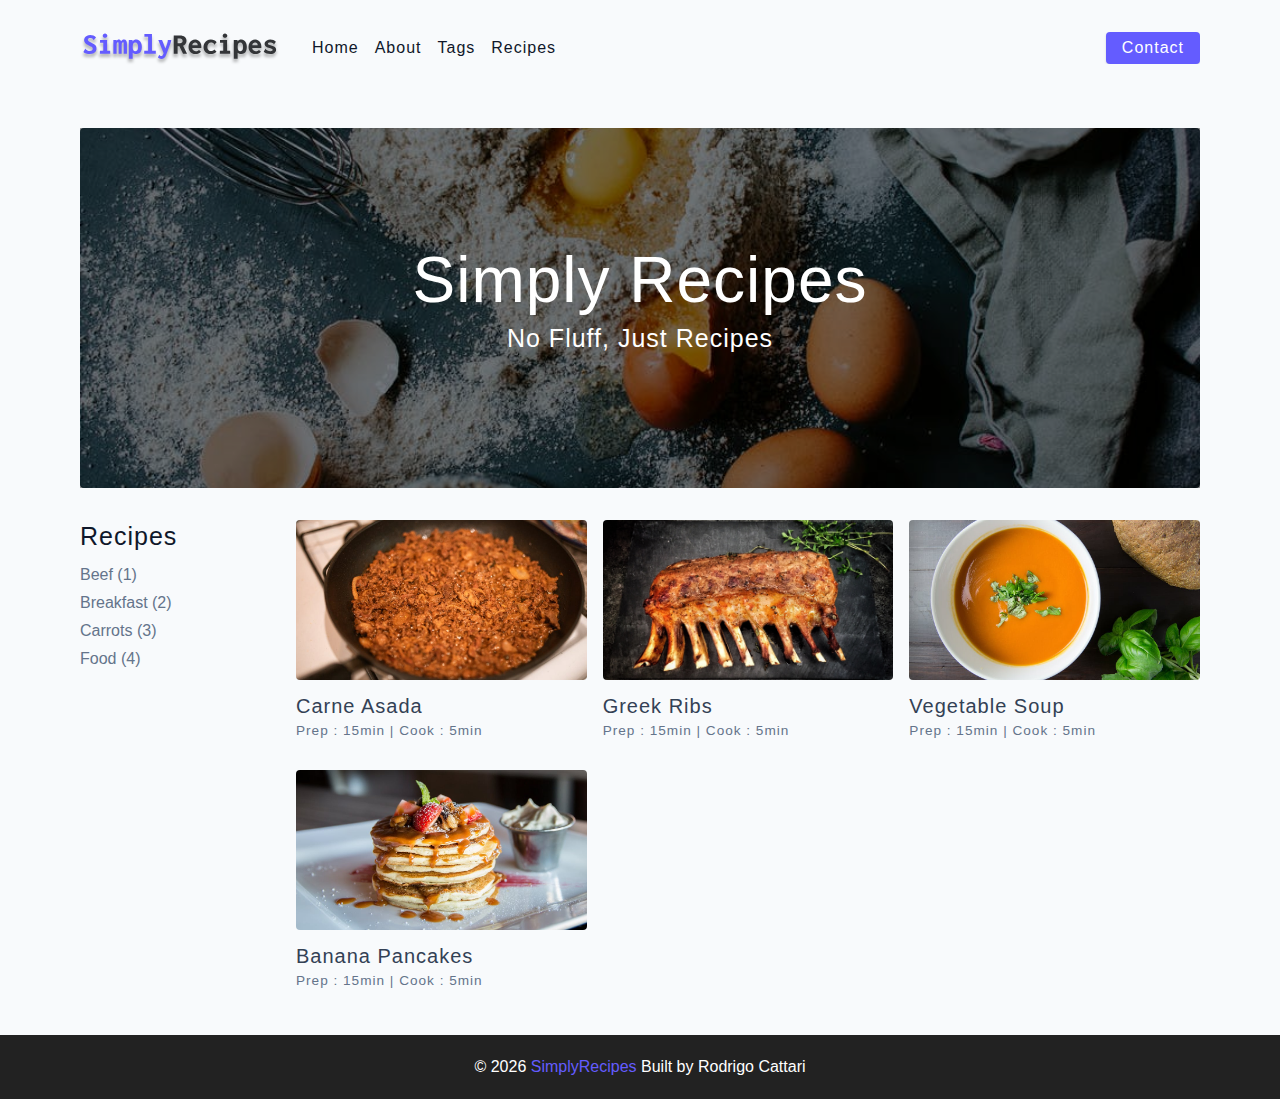
<file: index.html>
<!DOCTYPE html>
<html lang="en">
  <head>
    <meta charset="UTF-8" />
    <meta http-equiv="X-UA-Compatible" content="IE=edge" />
    <meta name="viewport" content="width=device-width, initial-scale=1.0" />
    <title>Simply Recipes || Starter</title>
    <!-- favicon -->
    <link rel="shortcut icon" href="./assets/favicon.ico" type="image/x-icon" />
    <!-- normalize -->
    <link rel="stylesheet" href="./css/normalize.css" />
    <!-- font-awesome -->
    <link
      rel="stylesheet"
      href="https://cdnjs.cloudflare.com/ajax/libs/font-awesome/5.14.0/css/all.min.css"
    />
    <!-- main css -->
    <link rel="stylesheet" href="./css/main.css" />
  </head>
  <body>
   <!-- nav -->
   <nav class="navbar">
    <div class="nav-center">
      <!-- header-->

      <div class="nav-header">
        <a href="index.html" class="nav-logo">
          <img src="./assets/logo.svg" alt="simply recipes">
        </a>
        <button type="button" class="btn nav-btn">
          <i class="fas fa-align-justify"></i> </button>
      </div>
      <!-- links -->
      <div class="nav-links">
        <a href="index.html" class="nav-link">Home</a>
        <a href="about.html" class="nav-link">About</a>
        <a href="tags.html" class="nav-link">Tags</a>
        <a href="recipes.html" class="nav-link">Recipes</a>
        <div class="nav-link contact-link">
          <a href="contact.html" class="btn">Contact</a>
        </div>
      </div>
    </div>
   </nav>
   <!-- end of nav -->
   <!-- main -->
    <main class="page">

      <!--header-->
      <header class="hero">
        <div class="hero-container">
          <div class="hero-text">
            <h1>Simply recipes</h1>
            <h4>no fluff, just recipes</h4>
          </div>
        </div>
      </header>
      <!-- end of header -->
      <!-- recipes container -->
      <section class="recipes-container">
        <!-- tags container -->
        <div class="tags-container">
          <h4>Recipes</h4>
          <div class="tags-list">
            <a href="tag-template.html"> Beef (1)</a>
            <a href="tag-template.html"> Breakfast (2)</a>
            <a href="tag-template.html"> Carrots (3)</a>
            <a href="tag-template.html"> Food (4)</a>
          </div>
        </div>
        <!-- end tags container -->

        <!-- recipes list -->
        <div class="recipes-list">
          <!-- single recipe -->
          <a href="single-recipe.html" class="recipe">
            <img src="./assets/recipes/recipe-1.jpeg" alt="food" class="img recipe-img">
            <h5>Carne asada</h5>
            <p>Prep : 15min | Cook : 5min</p>
          </a>
          <!-- end single recipe -->
        <!-- end recipes container -->

        <!-- single recipe -->
        <a href="single-recipe.html" class="recipe">
          <img src="./assets/recipes/recipe-2.jpeg" alt="food" class="img recipe-img">
          <h5>Greek Ribs</h5>
          <p>Prep : 15min | Cook : 5min</p>
        </a>
        <!-- end single recipe -->
      <!-- end recipes container -->

      <!-- single recipe -->
      <a href="single-recipe.html" class="recipe">
        <img src="./assets/recipes/recipe-3.jpeg" alt="food" class="img recipe-img">
        <h5>Vegetable Soup</h5>
        <p>Prep : 15min | Cook : 5min</p>
      </a>
      <!-- end single recipe -->
    <!-- end recipes container -->

    <!-- single recipe -->
    <a href="single-recipe.html" class="recipe">
      <img src="./assets/recipes/recipe-4.jpeg" alt="food" class="img recipe-img">
      <h5>Banana pancakes</h5>
      <p>Prep : 15min | Cook : 5min</p>
    </a>
    <!-- end single recipe -->
  </div>
  <!-- end recipes list -->
      </section>
      <!-- end recipes container -->
    </main>
   <!-- end of main -->
   <!-- footer -->
   <footer class="page-footer">
    <p>&copy; <span id="date"></span>
    <span class="footer-logo"> SimplyRecipes </span>
    Built by Rodrigo Cattari
  </p>
   </footer>
   <!-- end of footer -->
   <script src="./js/app.js"></script>
  </body>
</html>
</file>
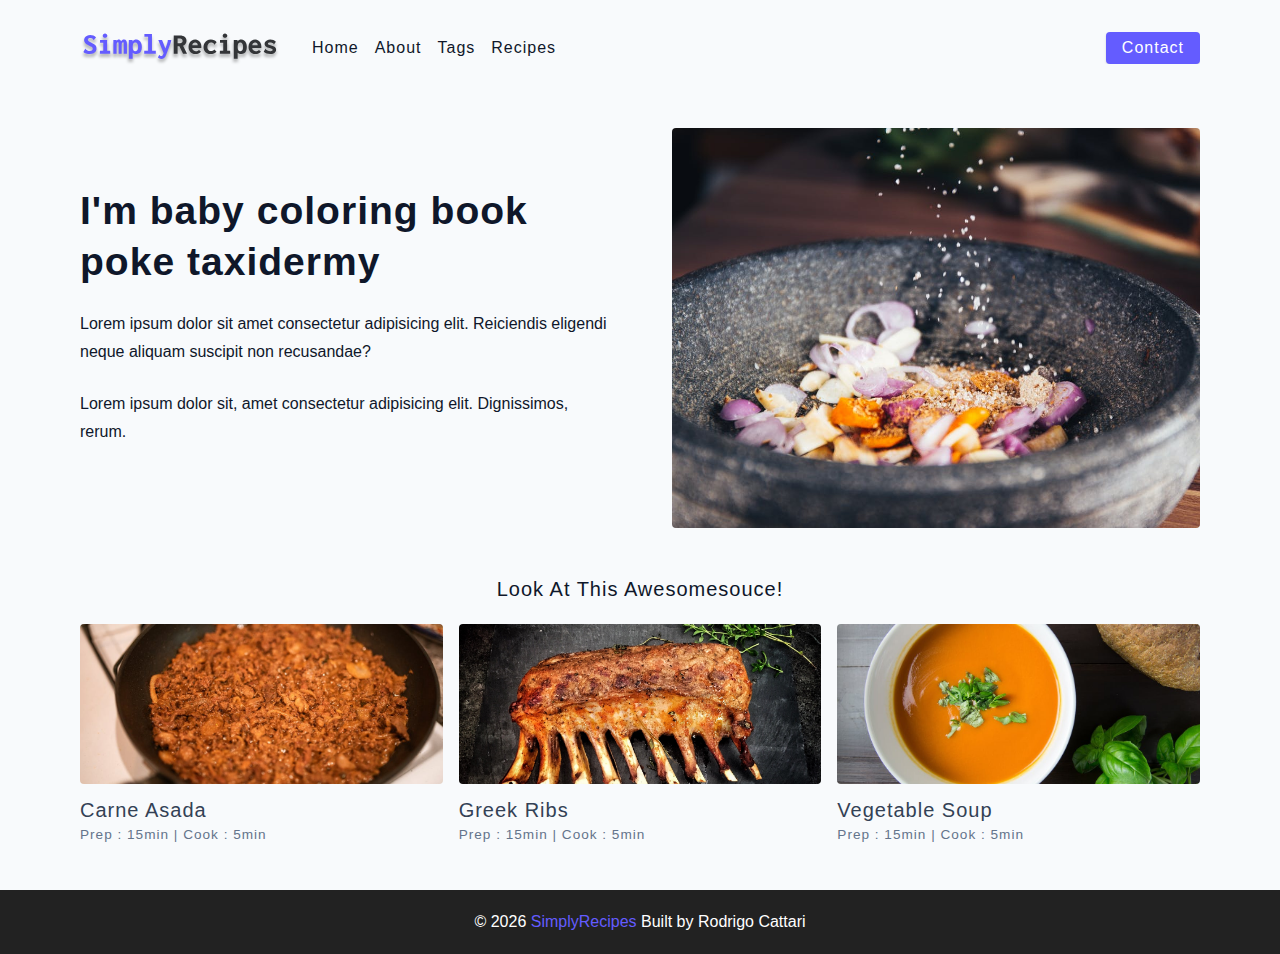
<file: about.html>
<!DOCTYPE html>
<html lang="en">
  <head>
    <meta charset="UTF-8" />
    <meta http-equiv="X-UA-Compatible" content="IE=edge" />
    <meta name="viewport" content="width=device-width, initial-scale=1.0" />
    <title>About Page</title>
    <!-- favicon -->
    <link rel="shortcut icon" href="./assets/favicon.ico" type="image/x-icon" />
    <!-- normalize -->
    <link rel="stylesheet" href="./css/normalize.css" />
    <!-- font-awesome -->
    <link
      rel="stylesheet"
      href="https://cdnjs.cloudflare.com/ajax/libs/font-awesome/5.14.0/css/all.min.css"
    />
    <!-- main css -->
    <link rel="stylesheet" href="./css/main.css" />
  </head>
  <body>
   <!-- nav -->
   <nav class="navbar">
    <div class="nav-center">
      <!-- header-->

      <div class="nav-header">
        <a href="index.html" class="nav-logo">
          <img src="./assets/logo.svg" alt="simply recipes">
        </a>
        <button type="button" class="btn nav-btn">
          <i class="fas fa-align-justify"></i> </button>
      </div>
      <!-- links -->
      <div class="nav-links">
        <a href="index.html" class="nav-link">Home</a>
        <a href="about.html" class="nav-link">About</a>
        <a href="tags.html" class="nav-link">Tags</a>
        <a href="recipes.html" class="nav-link">Recipes</a>
        <div class="nav-link contact-link">
          <a href="contact.html" class="btn">Contact</a>
        </div>
      </div>
    </div>
   </nav>
   <!-- end of nav -->
   <!-- main -->
    <main class="page">
      <section class="about-page">
        <article>
          <h2>I'm baby coloring book poke taxidermy</h2>
          <p>Lorem ipsum dolor sit amet consectetur adipisicing elit. Reiciendis eligendi neque aliquam suscipit non recusandae?</p>
          <p>Lorem ipsum dolor sit, amet consectetur adipisicing elit. Dignissimos, rerum.</p>
        </article>
        <img src="./assets/about.jpeg" alt="pouring salt" class="img about-img">
      </section>
      <section class="featured-recipes">
        <h5 class="featured-title">Look At this Awesomesouce!</h5>
        <!-- recipes list -->
        <div class="recipes-list">
          <!-- single recipe -->
          <a href="single-recipe.html" class="recipe">
            <img src="./assets/recipes/recipe-1.jpeg" alt="food" class="img recipe-img">
            <h5>Carne asada</h5>
            <p>Prep : 15min | Cook : 5min</p>
          </a>
          <!-- end single recipe -->
        <!-- end recipes container -->

        <!-- single recipe -->
        <a href="single-recipe.html" class="recipe">
          <img src="./assets/recipes/recipe-2.jpeg" alt="food" class="img recipe-img">
          <h5>Greek Ribs</h5>
          <p>Prep : 15min | Cook : 5min</p>
        </a>
        <!-- end single recipe -->
      <!-- end recipes container -->

      <!-- single recipe -->
      <a href="single-recipe.html" class="recipe">
        <img src="./assets/recipes/recipe-3.jpeg" alt="food" class="img recipe-img">
        <h5>Vegetable Soup</h5>
        <p>Prep : 15min | Cook : 5min</p>
      </a>
      <!-- end single recipe -->
    <!-- end recipes container -->

  </div>
  <!-- end recipes list -->
      </section>
    </main>
   <!-- end of main -->
   <!-- footer -->
   <footer class="page-footer">
    <p>&copy; <span id="date"></span>
    <span class="footer-logo"> SimplyRecipes </span>
    Built by Rodrigo Cattari
  </p>
   </footer>
   <!-- end of footer -->
   <script src="./js/app.js"></script>
  </body>
</html>
</file>
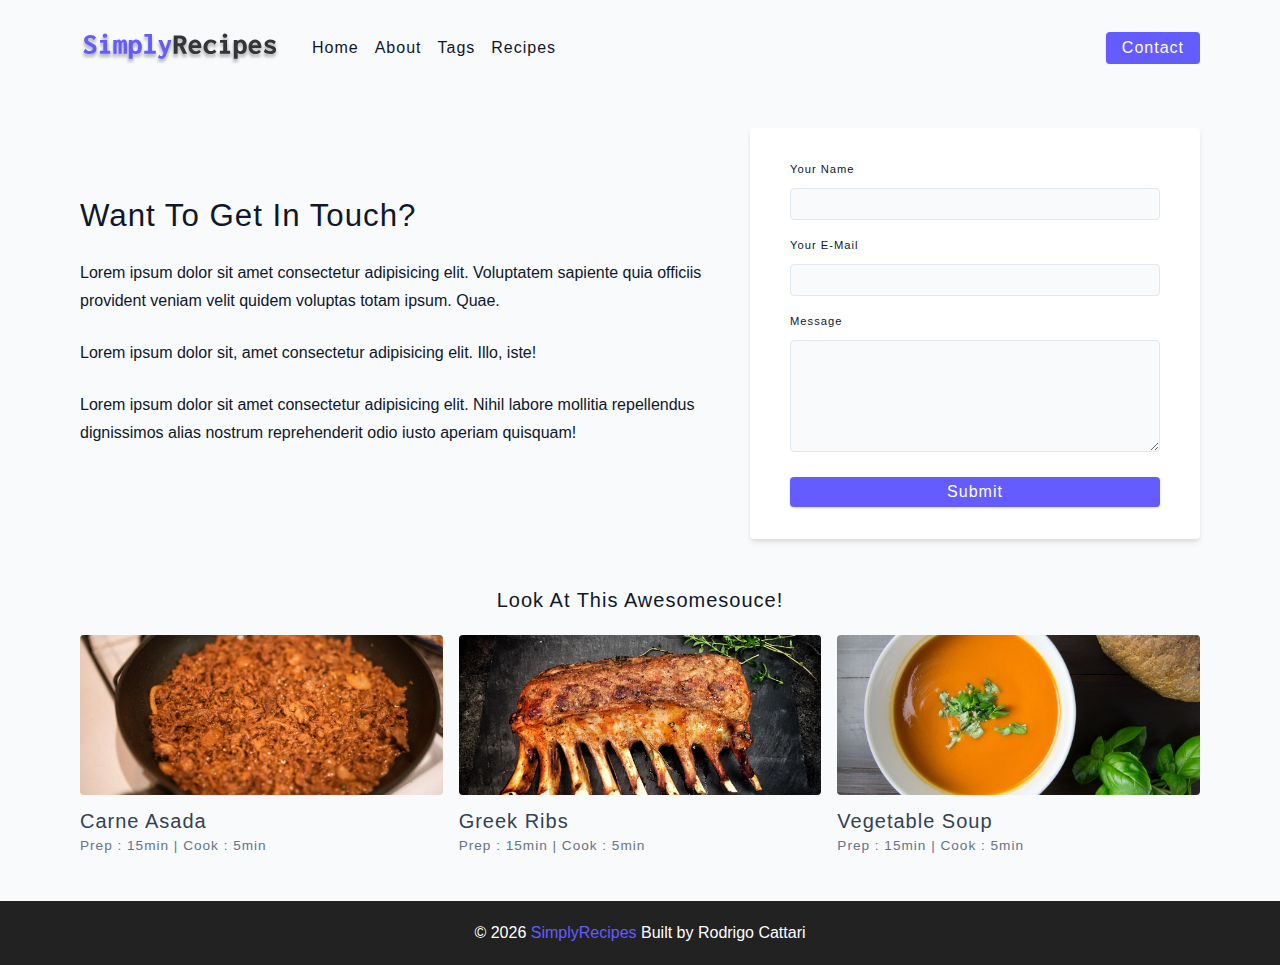
<file: contact.html>
<!DOCTYPE html>
<html lang="en">
  <head>
    <meta charset="UTF-8" />
    <meta http-equiv="X-UA-Compatible" content="IE=edge" />
    <meta name="viewport" content="width=device-width, initial-scale=1.0" />
    <title>Contact Page</title>
    <!-- favicon -->
    <link rel="shortcut icon" href="./assets/favicon.ico" type="image/x-icon" />
    <!-- normalize -->
    <link rel="stylesheet" href="./css/normalize.css" />
    <!-- font-awesome -->
    <link
      rel="stylesheet"
      href="https://cdnjs.cloudflare.com/ajax/libs/font-awesome/5.14.0/css/all.min.css"
    />
    <!-- main css -->
    <link rel="stylesheet" href="./css/main.css" />
  </head>
  <body>
   <!-- nav -->
   <nav class="navbar">
    <div class="nav-center">
      <!-- header-->

      <div class="nav-header">
        <a href="index.html" class="nav-logo">
          <img src="./assets/logo.svg" alt="simply recipes">
        </a>
        <button type="button" class="btn nav-btn">
          <i class="fas fa-align-justify"></i> </button>
      </div>
      <!-- links -->
      <div class="nav-links">
        <a href="index.html" class="nav-link">Home</a>
        <a href="about.html" class="nav-link">About</a>
        <a href="tags.html" class="nav-link">Tags</a>
        <a href="recipes.html" class="nav-link">Recipes</a>
        <div class="nav-link contact-link">
          <a href="contact.html" class="btn">Contact</a>
        </div>
      </div>
    </div>
   </nav>
   <!-- end of nav -->
   <!-- main -->
    <main class="page">
      <section class="contact-container">
        <article class="contact-info">
          <h3>Want to Get In Touch?</h3>
          <p>Lorem ipsum dolor sit amet consectetur adipisicing elit. Voluptatem sapiente quia officiis provident veniam velit quidem voluptas totam ipsum. Quae.</p>
          <p>Lorem ipsum dolor sit, amet consectetur adipisicing elit. Illo, iste!</p>
          <p>Lorem ipsum dolor sit amet consectetur adipisicing elit. Nihil labore mollitia repellendus dignissimos alias nostrum reprehenderit odio iusto aperiam quisquam!</p>
        </article>
        <article>
          <form class="form contact-form">
            <!-- Single form row -->
            <div class="form-row">
              <label for="name" class="form-label">Your name</label>
              <input type="text" name="name" id="name" class="form-input">
            </div>
            <!-- end single form row -->

            <!-- Single form row -->
            <div class="form-row">
              <label for="email" class="form-label">Your e-mail</label>
              <input type="email" name="email" id="email" class="form-input">
            </div>
            <!-- end single form row -->
            <div class="form-row">
              <label form="message" class="form-label">Message</label>
              <textarea name="message" id="message" class="form-textarea"></textarea>
            </div>
            <button type="submit" class="btn btn-block">submit</button>
          </form>
        </article>
      </section>
      <section class="featured-recipes">
        <h5 class="featured-title">Look At this Awesomesouce!</h5>
        <!-- recipes list -->
        <div class="recipes-list">
          <!-- single recipe -->
          <a href="single-recipe.html" class="recipe">
            <img src="./assets/recipes/recipe-1.jpeg" alt="food" class="img recipe-img">
            <h5>Carne asada</h5>
            <p>Prep : 15min | Cook : 5min</p>
          </a>
          <!-- end single recipe -->
        <!-- end recipes container -->

        <!-- single recipe -->
        <a href="single-recipe.html" class="recipe">
          <img src="./assets/recipes/recipe-2.jpeg" alt="food" class="img recipe-img">
          <h5>Greek Ribs</h5>
          <p>Prep : 15min | Cook : 5min</p>
        </a>
        <!-- end single recipe -->
      <!-- end recipes container -->

      <!-- single recipe -->
      <a href="single-recipe.html" class="recipe">
        <img src="./assets/recipes/recipe-3.jpeg" alt="food" class="img recipe-img">
        <h5>Vegetable Soup</h5>
        <p>Prep : 15min | Cook : 5min</p>
      </a>
      <!-- end single recipe -->
    <!-- end recipes container -->

  </div>
  <!-- end recipes list -->
      </section>
    </main>
   <!-- end of main -->
   <!-- footer -->
   <footer class="page-footer">
    <p>&copy; <span id="date"></span>
    <span class="footer-logo"> SimplyRecipes </span>
    Built by Rodrigo Cattari
  </p>
   </footer>
   <!-- end of footer -->
   <script src="./js/app.js"></script>
  </body>
</html>
</file>
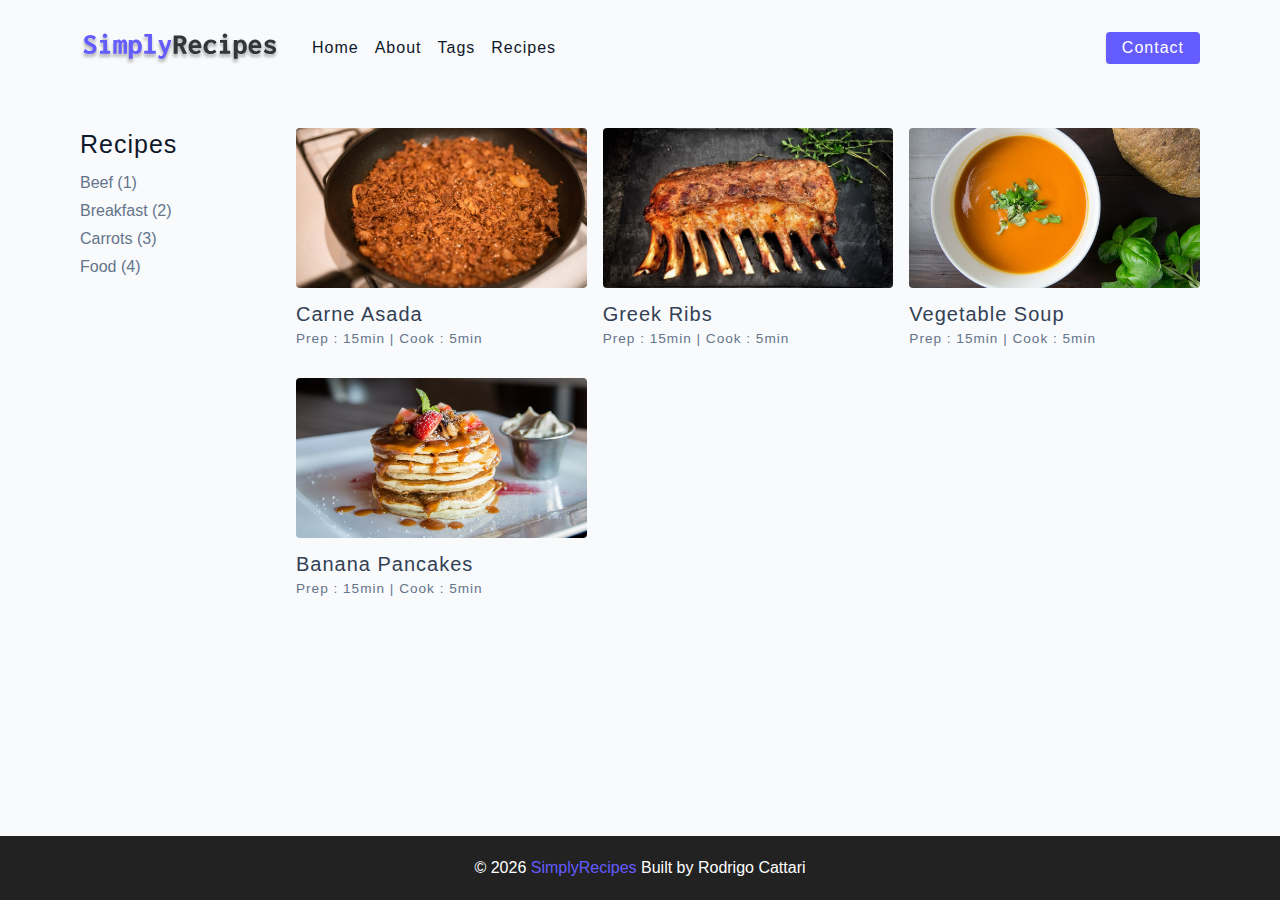
<file: recipes.html>
<!DOCTYPE html>
<html lang="en">
  <head>
    <meta charset="UTF-8" />
    <meta http-equiv="X-UA-Compatible" content="IE=edge" />
    <meta name="viewport" content="width=device-width, initial-scale=1.0" />
    <title>Recipes Page</title>
    <!-- favicon -->
    <link rel="shortcut icon" href="./assets/favicon.ico" type="image/x-icon" />
    <!-- normalize -->
    <link rel="stylesheet" href="./css/normalize.css" />
    <!-- font-awesome -->
    <link
      rel="stylesheet"
      href="https://cdnjs.cloudflare.com/ajax/libs/font-awesome/5.14.0/css/all.min.css"
    />
    <!-- main css -->
    <link rel="stylesheet" href="./css/main.css" />
  </head>
  <body>
   <!-- nav -->
   <nav class="navbar">
    <div class="nav-center">
      <!-- header-->

      <div class="nav-header">
        <a href="index.html" class="nav-logo">
          <img src="./assets/logo.svg" alt="simply recipes">
        </a>
        <button type="button" class="btn nav-btn">
          <i class="fas fa-align-justify"></i> </button>
      </div>
      <!-- links -->
      <div class="nav-links">
        <a href="index.html" class="nav-link">Home</a>
        <a href="about.html" class="nav-link">About</a>
        <a href="tags.html" class="nav-link">Tags</a>
        <a href="recipes.html" class="nav-link">Recipes</a>
        <div class="nav-link contact-link">
          <a href="contact.html" class="btn">Contact</a>
        </div>
      </div>
    </div>
   </nav>
   <!-- end of nav -->
   <!-- main -->
    <main class="page">
      <!-- recipes container -->
      <section class="recipes-container">
        <!-- tags container -->
        <div class="tags-container">
          <h4>Recipes</h4>
          <div class="tags-list">
            <a href="tag-template.html"> Beef (1)</a>
            <a href="tag-template.html"> Breakfast (2)</a>
            <a href="tag-template.html"> Carrots (3)</a>
            <a href="tag-template.html"> Food (4)</a>
          </div>
        </div>
        <!-- end tags container -->

        <!-- recipes container -->
        <div class="recipes-list">
          <!-- single recipe -->
          <a href="single-recipe.html" class="recipe">
            <img src="./assets/recipes/recipe-1.jpeg" alt="food" class="img recipe-img">
            <h5>Carne asada</h5>
            <p>Prep : 15min | Cook : 5min</p>
          </a>
          <!-- end single recipe -->
        <!-- end recipes container -->

        <!-- single recipe -->
        <a href="single-recipe.html" class="recipe">
          <img src="./assets/recipes/recipe-2.jpeg" alt="food" class="img recipe-img">
          <h5>Greek Ribs</h5>
          <p>Prep : 15min | Cook : 5min</p>
        </a>
        <!-- end single recipe -->
      <!-- end recipes container -->

      <!-- single recipe -->
      <a href="single-recipe.html" class="recipe">
        <img src="./assets/recipes/recipe-3.jpeg" alt="food" class="img recipe-img">
        <h5>Vegetable Soup</h5>
        <p>Prep : 15min | Cook : 5min</p>
      </a>
      <!-- end single recipe -->
    <!-- end recipes container -->

    <!-- single recipe -->
    <a href="single-recipe.html" class="recipe">
      <img src="./assets/recipes/recipe-4.jpeg" alt="food" class="img recipe-img">
      <h5>Banana pancakes</h5>
      <p>Prep : 15min | Cook : 5min</p>
    </a>
    <!-- end single recipe -->
  </div>
  <!-- end recipes list -->
      </section>
      <!-- end recipes container -->
    </main>
   <!-- end of main -->
   <!-- footer -->
   <footer class="page-footer">
    <p>&copy; <span id="date"></span>
    <span class="footer-logo"> SimplyRecipes </span>
    Built by Rodrigo Cattari
  </p>
   </footer>
   <!-- end of footer -->
   <script src="./js/app.js"></script>
  </body>
</html>
</file>
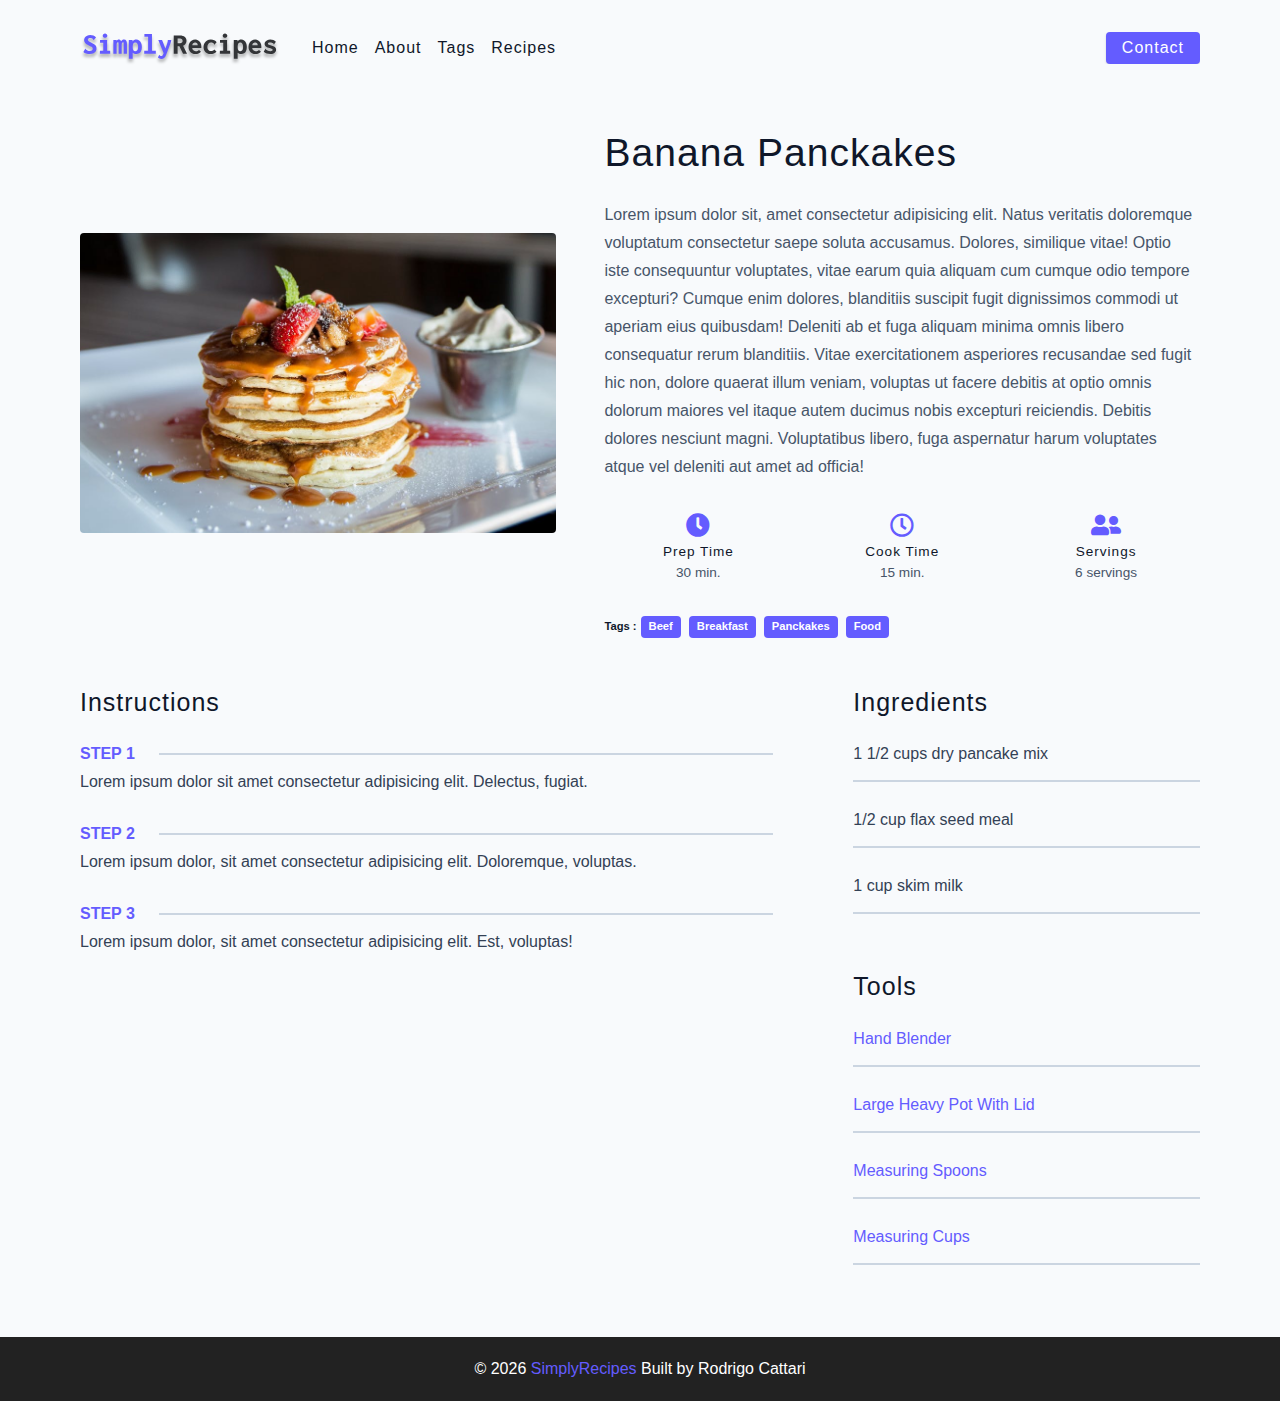
<file: single-recipe.html>
<!DOCTYPE html>
<html lang="en">
  <head>
    <meta charset="UTF-8" />
    <meta http-equiv="X-UA-Compatible" content="IE=edge" />
    <meta name="viewport" content="width=device-width, initial-scale=1.0" />
    <title>Single-Recipe Page</title>
    <!-- favicon -->
    <link rel="shortcut icon" href="./assets/favicon.ico" type="image/x-icon" />
    <!-- normalize -->
    <link rel="stylesheet" href="./css/normalize.css" />
    <!-- font-awesome -->
    <link
      rel="stylesheet"
      href="https://cdnjs.cloudflare.com/ajax/libs/font-awesome/5.14.0/css/all.min.css"
    />
    <!-- main css -->
    <link rel="stylesheet" href="./css/main.css" />
  </head>
  <body>
   <!-- nav -->
   <nav class="navbar">
    <div class="nav-center">
      <!-- header-->

      <div class="nav-header">
        <a href="index.html" class="nav-logo">
          <img src="./assets/logo.svg" alt="simply recipes">
        </a>
        <button type="button" class="btn nav-btn">
          <i class="fas fa-align-justify"></i> </button>
      </div>
      <!-- links -->
      <div class="nav-links">
        <a href="index.html" class="nav-link">Home</a>
        <a href="about.html" class="nav-link">About</a>
        <a href="tags.html" class="nav-link">Tags</a>
        <a href="recipes.html" class="nav-link">Recipes</a>
        <div class="nav-link contact-link">
          <a href="contact.html" class="btn">Contact</a>
        </div>
      </div>
    </div>
   </nav>
   <!-- end of nav -->
   <!-- main -->
    <main class="page">
      <section class="recipe-hero">
        <img src="./assets/recipes/recipe-4.jpeg" class="img recipe-hero-img" alt="panckakes">
        <article>
          <h2>Banana panckakes</h2>
          <p>Lorem ipsum dolor sit, amet consectetur adipisicing elit. Natus veritatis doloremque voluptatum consectetur saepe soluta accusamus. Dolores, similique vitae! Optio iste consequuntur voluptates, vitae earum quia aliquam cum cumque odio tempore excepturi? Cumque enim dolores, blanditiis suscipit fugit dignissimos commodi ut aperiam eius quibusdam! Deleniti ab et fuga aliquam minima omnis libero consequatur rerum blanditiis. Vitae exercitationem asperiores recusandae sed fugit hic non, dolore quaerat illum veniam, voluptas ut facere debitis at optio omnis dolorum maiores vel itaque autem ducimus nobis excepturi reiciendis. Debitis dolores nesciunt magni. Voluptatibus libero, fuga aspernatur harum voluptates atque vel deleniti aut amet ad officia!</p>
          <!-- recipe icons -->
          <div class="recipe-icons">
          <!-- single recipe icon -->
          <article>
            <i class="fas fa-clock"></i>
            <h5>prep time</h5>
            <p>30 min.</p>
          </article>
          <!-- end of recipe icons -->
          <!-- single recipe icon -->
          <article>
            <i class="far fa-clock"></i>
            <h5>cook time</h5>
            <p>15 min.</p>
          </article>
          <!-- end of recipe icons -->
          <!-- single recipe icon -->
          <article>
            <i class="fas fa-user-friends"></i>
            <h5>servings</h5>
            <p>6 servings</p>
          </article>
          <!-- end of recipe icons -->
        </div>
          <!-- recipe tags -->
          <div class="recipe-tags">
            Tags : <a href="tag-template.html">Beef</a>
            <a href="tag-template.html">Breakfast</a>
            <a href="tag-template.html">Panckakes</a>
            <a href="tag-template.html">Food</a>
          </div>
          <!-- end of recipe tags -->
        </article>
      </section>
      <!-- recipe content -->
      <section class="recipe-content">
        <article>
          <h4>Instructions</h4>
          <!-- single instruction -->
          <div class="single-instruction">
            <header>
              <p>Step 1</p>
              <div></div>
            </header>
            <p>Lorem ipsum dolor sit amet consectetur adipisicing elit. Delectus, fugiat.</p>
            <!-- single instruction -->
          <div class="single-instruction">
            <header>
              <p>Step 2</p>
              <div></div>
            </header>
            <p>Lorem ipsum dolor, sit amet consectetur adipisicing elit. Doloremque, voluptas.</p>
            <!-- single instruction -->
          <div class="single-instruction">
            <header>
              <p>Step 3</p>
              <div></div>
            </header>
            <p>Lorem ipsum dolor, sit amet consectetur adipisicing elit. Est, voluptas!</p>
          </div>
        </article>
        <article class="second-column">
          <div>
            <h4>Ingredients</h4>
            <p class="single-ingredient">
              1 1/2 cups dry pancake mix
            </p>
            <p class="single-ingredient">
              1/2 cup flax seed meal
            </p>
            <p class="single-ingredient">
              1 cup skim milk
            </p>
          </div>
          <div>
            <h4>Tools</h4>
            <p class="single-tool">Hand Blender</p>
            <p class="single-tool">Large Heavy Pot With lid</p>
            <p class="single-tool">Measuring Spoons</p>
            <p class="single-tool">Measuring Cups</p>
          </div>
        </article>
      </section>
       <!-- end of recipe content -->
    </main>
   <!-- end of main -->
   <!-- footer -->
   <footer class="page-footer">
    <p>&copy; <span id="date"></span>
    <span class="footer-logo"> SimplyRecipes </span>
    Built by Rodrigo Cattari
  </p>
   </footer>
   <!-- end of footer -->
   <script src="./js/app.js"></script>
  </body>
</html>
</file>
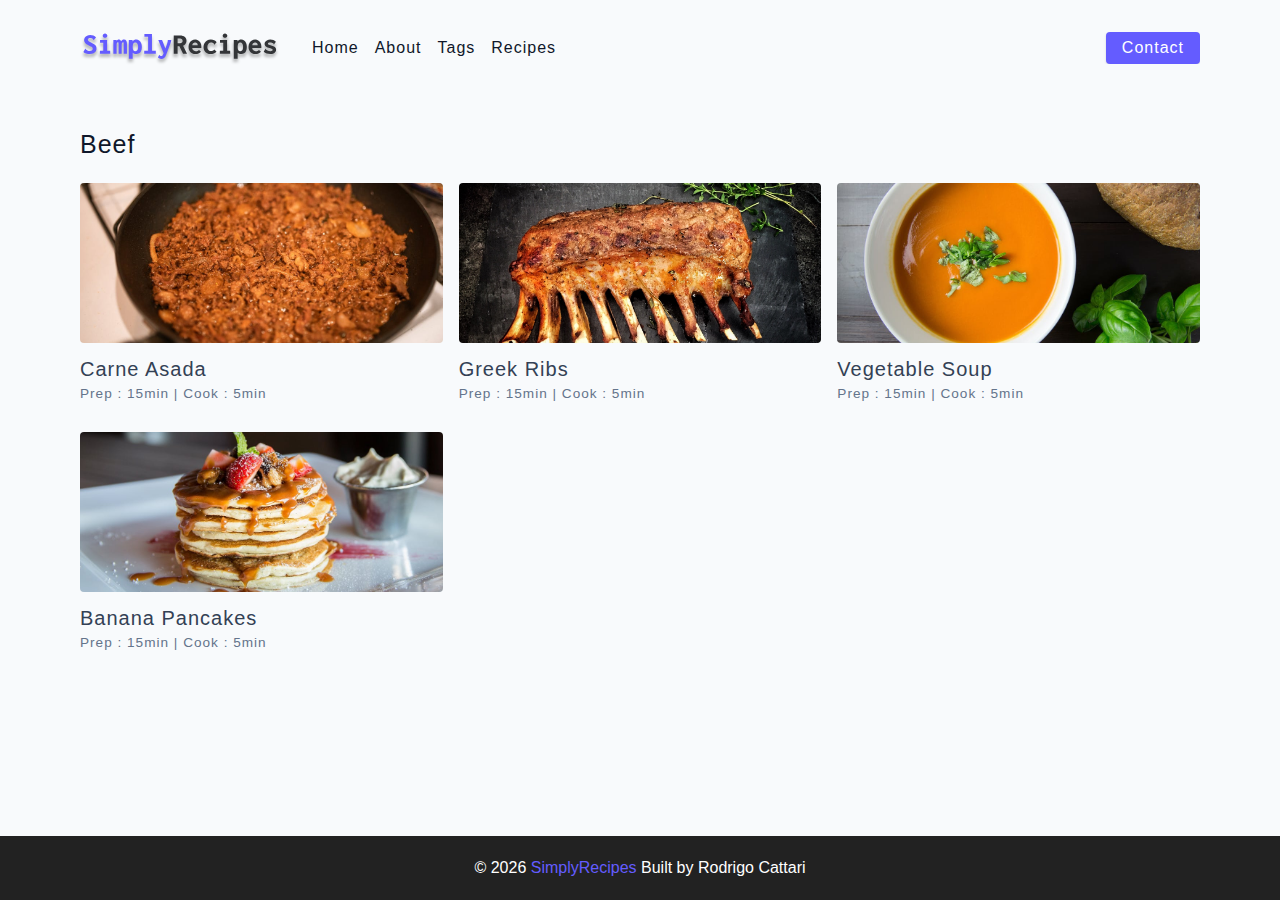
<file: tag-template.html>
<!DOCTYPE html>
<html lang="en">
  <head>
    <meta charset="UTF-8" />
    <meta http-equiv="X-UA-Compatible" content="IE=edge" />
    <meta name="viewport" content="width=device-width, initial-scale=1.0" />
    <title>Tag-Template Page</title>
    <!-- favicon -->
    <link rel="shortcut icon" href="./assets/favicon.ico" type="image/x-icon" />
    <!-- normalize -->
    <link rel="stylesheet" href="./css/normalize.css" />
    <!-- font-awesome -->
    <link
      rel="stylesheet"
      href="https://cdnjs.cloudflare.com/ajax/libs/font-awesome/5.14.0/css/all.min.css"
    />
    <!-- main css -->
    <link rel="stylesheet" href="./css/main.css" />
  </head>
  <body>
   <!-- nav -->
   <nav class="navbar">
    <div class="nav-center">
      <!-- header-->

      <div class="nav-header">
        <a href="index.html" class="nav-logo">
          <img src="./assets/logo.svg" alt="simply recipes">
        </a>
        <button type="button" class="btn nav-btn">
          <i class="fas fa-align-justify"></i> </button>
      </div>
      <!-- links -->
      <div class="nav-links">
        <a href="index.html" class="nav-link">Home</a>
        <a href="about.html" class="nav-link">About</a>
        <a href="tags.html" class="nav-link">Tags</a>
        <a href="recipes.html" class="nav-link">Recipes</a>
        <div class="nav-link contact-link">
          <a href="contact.html" class="btn">Contact</a>
        </div>
      </div>
    </div>
   </nav>
   <!-- end of nav -->
   <!-- main -->
    <main class="page">
      <div>
        <h4>Beef</h4>
        <!-- recipes list -->
        <div class="recipes-list">
          <!-- single recipe -->
          <a href="single-recipe.html" class="recipe">
            <img src="./assets/recipes/recipe-1.jpeg" alt="food" class="img recipe-img">
            <h5>Carne asada</h5>
            <p>Prep : 15min | Cook : 5min</p>
          </a>
          <!-- end single recipe -->
        <!-- end recipes container -->

        <!-- single recipe -->
        <a href="single-recipe.html" class="recipe">
          <img src="./assets/recipes/recipe-2.jpeg" alt="food" class="img recipe-img">
          <h5>Greek Ribs</h5>
          <p>Prep : 15min | Cook : 5min</p>
        </a>
        <!-- end single recipe -->
      <!-- end recipes container -->

      <!-- single recipe -->
      <a href="single-recipe.html" class="recipe">
        <img src="./assets/recipes/recipe-3.jpeg" alt="food" class="img recipe-img">
        <h5>Vegetable Soup</h5>
        <p>Prep : 15min | Cook : 5min</p>
      </a>
      <!-- end single recipe -->
    <!-- end recipes container -->

    <!-- single recipe -->
    <a href="single-recipe.html" class="recipe">
      <img src="./assets/recipes/recipe-4.jpeg" alt="food" class="img recipe-img">
      <h5>Banana pancakes</h5>
      <p>Prep : 15min | Cook : 5min</p>
    </a>
    <!-- end single recipe -->
  </div>
  <!-- end recipes list -->
      </div>
    </main>
   <!-- end of main -->
   <!-- footer -->
   <footer class="page-footer">
    <p>&copy; <span id="date"></span>
    <span class="footer-logo"> SimplyRecipes </span>
    Built by Rodrigo Cattari
  </p>
   </footer>
   <!-- end of footer -->
   <script src="./js/app.js"></script>
  </body>
</html>
</file>
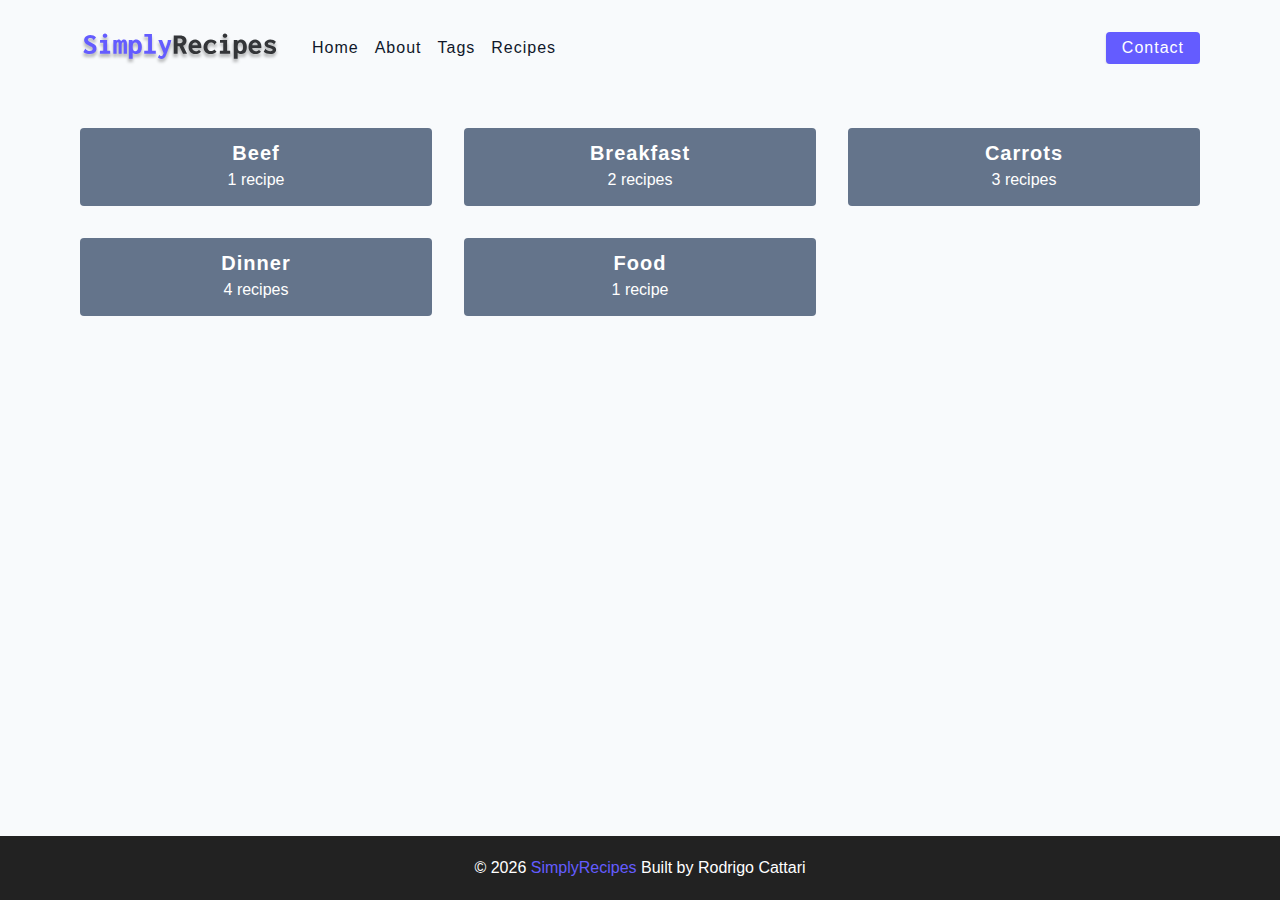
<file: tags.html>
<!DOCTYPE html>
<html lang="en">
  <head>
    <meta charset="UTF-8" />
    <meta http-equiv="X-UA-Compatible" content="IE=edge" />
    <meta name="viewport" content="width=device-width, initial-scale=1.0" />
    <title>Tags Page</title>
    <!-- favicon -->
    <link rel="shortcut icon" href="./assets/favicon.ico" type="image/x-icon" />
    <!-- normalize -->
    <link rel="stylesheet" href="./css/normalize.css" />
    <!-- font-awesome -->
    <link
      rel="stylesheet"
      href="https://cdnjs.cloudflare.com/ajax/libs/font-awesome/5.14.0/css/all.min.css"
    />
    <!-- main css -->
    <link rel="stylesheet" href="./css/main.css" />
  </head>
  <body>
   <!-- nav -->
   <nav class="navbar">
    <div class="nav-center">
      <!-- header-->

      <div class="nav-header">
        <a href="index.html" class="nav-logo">
          <img src="./assets/logo.svg" alt="simply recipes">
        </a>
        <button type="button" class="btn nav-btn">
          <i class="fas fa-align-justify"></i> </button>
      </div>
      <!-- links -->
      <div class="nav-links">
        <a href="index.html" class="nav-link">Home</a>
        <a href="about.html" class="nav-link">About</a>
        <a href="tags.html" class="nav-link">Tags</a>
        <a href="recipes.html" class="nav-link">Recipes</a>
        <div class="nav-link contact-link">
          <a href="contact.html" class="btn">Contact</a>
        </div>
      </div>
    </div>
   </nav>
   <!-- end of nav -->
   <!-- main -->
    <main class="page">
      <section class="tags-wrapper">
        <!-- Single tag -->
        <a href="tag-template.html" class="tag">
          <h5>Beef</h5>
          <p> 1 recipe</p>
        </a>
        <!-- end of single tag -->
         <!-- Single tag -->
         <a href="tag-template.html" class="tag">
          <h5>Breakfast</h5>
          <p> 2 recipes</p>
        </a>
        <!-- end of single tag -->
         <!-- Single tag -->
         <a href="tag-template.html" class="tag">
          <h5>Carrots</h5>
          <p> 3 recipes</p>
        </a>
        <!-- end of single tag -->
         <!-- Single tag -->
         <a href="tag-template.html" class="tag">
          <h5>Dinner</h5>
          <p> 4 recipes</p>
        </a>
        <!-- end of single tag -->
         <!-- Single tag -->
         <a href="tag-template.html" class="tag">
          <h5>Food</h5>
          <p> 1 recipe</p>
        </a>
      </section>
    </main>
   <!-- end of main -->
   <!-- footer -->
   <footer class="page-footer">
    <p>&copy; <span id="date"></span>
    <span class="footer-logo"> SimplyRecipes </span>
    Built by Rodrigo Cattari
  </p>
   </footer>
   <!-- end of footer -->
   <script src="./js/app.js"></script>
  </body>
</html>
</file>
<file: css/main.css>
*,
::after,
::before {
  box-sizing: border-box;
}
/* fonts */

@import url('https://fonts.googleapis.com/css2?family=Roboto:wght@400;500;600&family=Montserrat&display=swap');
html {
  font-size: 100%;
} /*16px*/

:root {
  /* colors */
  --primary-100: #e2e0ff;
  --primary-200: #c1beff;
  --primary-300: #a29dff;
  --primary-400: #837dff;
  --primary-500: #645cff;
  --primary-600: #504acc;
  --primary-700: #3c3799;
  --primary-800: #282566;
  --primary-900: #141233;

  /* grey */
  --grey-50: #f8fafc;
  --grey-100: #f1f5f9;
  --grey-200: #e2e8f0;
  --grey-300: #cbd5e1;
  --grey-400: #94a3b8;
  --grey-500: #64748b;
  --grey-600: #475569;
  --grey-700: #334155;
  --grey-800: #1e293b;
  --grey-900: #0f172a;
  /* rest of the colors */
  --black: #222;
  --white: #fff;
  --red-light: #f8d7da;
  --red-dark: #842029;
  --green-light: #d1e7dd;
  --green-dark: #0f5132;

  /* fonts  */
  --headingFont: 'Roboto', sans-serif;
  --bodyFont: 'Nunito', sans-serif;
  --smallText: 0.7em;
  /* rest of the vars */
  --backgroundColor: var(--grey-50);
  --textColor: var(--grey-900);
  --borderRadius: 0.25rem;
  --letterSpacing: 1px;
  --transition: 0.3s ease-in-out all;
  --max-width: 1120px;
  --fixed-width: 600px;

  /* box shadow*/
  --shadow-1: 0 1px 3px 0 rgba(0, 0, 0, 0.1), 0 1px 2px 0 rgba(0, 0, 0, 0.06);
  --shadow-2: 0 4px 6px -1px rgba(0, 0, 0, 0.1),
    0 2px 4px -1px rgba(0, 0, 0, 0.06);
  --shadow-3: 0 10px 15px -3px rgba(0, 0, 0, 0.1),
    0 4px 6px -2px rgba(0, 0, 0, 0.05);
  --shadow-4: 0 20px 25px -5px rgba(0, 0, 0, 0.1),
    0 10px 10px -5px rgba(0, 0, 0, 0.04);
}

body {
  background: var(--backgroundColor);
  font-family: var(--bodyFont);
  font-weight: 400;
  line-height: 1.75;
  color: var(--textColor);
}

p {
  margin-top: 0;
  margin-bottom: 1.5rem;
  max-width: 40em;
}

h1,
h2,
h3,
h4,
h5 {
  margin: 0;
  margin-bottom: 1.38rem;
  font-family: var(--headingFont);
  font-weight: 400;
  line-height: 1.3;
  text-transform: capitalize;
  letter-spacing: var(--letterSpacing);
}

h1 {
  margin-top: 0;
  font-size: 3.052rem;
}

h2 {
  font-size: 2.441rem;
}

h3 {
  font-size: 1.953rem;
}

h4 {
  font-size: 1.563rem;
}

h5 {
  font-size: 1.25rem;
}

small,
.text-small {
  font-size: var(--smallText);
}

a {
  text-decoration: none;
}
ul {
  list-style-type: none;
  padding: 0;
}

.img {
  width: 100%;
  display: block;
  object-fit: cover;
}
/* buttons */

.btn {
  cursor: pointer;
  color: var(--white);
  background: var(--primary-500);
  border: transparent;
  border-radius: var(--borderRadius);
  letter-spacing: var(--letterSpacing);
  padding: 0.375rem 0.75rem;
  box-shadow: var(--shadow-1);
  transition: var(--transtion);
  text-transform: capitalize;
  display: inline-block;
}
.btn:hover {
  background: var(--primary-700);
  box-shadow: var(--shadow-3);
}
.btn-hipster {
  color: var(--primary-500);
  background: var(--primary-200);
}
.btn-hipster:hover {
  color: var(--primary-200);
  background: var(--primary-700);
}
.btn-block {
  width: 100%;
}

/* alerts */
.alert {
  padding: 0.375rem 0.75rem;
  margin-bottom: 1rem;
  border-color: transparent;
  border-radius: var(--borderRadius);
}

.alert-danger {
  color: var(--red-dark);
  background: var(--red-light);
}
.alert-success {
  color: var(--green-dark);
  background: var(--green-light);
}
/* form */

.form {
  width: 90vw;
  max-width: var(--fixed-width);
  background: var(--white);
  border-radius: var(--borderRadius);
  box-shadow: var(--shadow-2);
  padding: 2rem 2.5rem;
  margin: 3rem auto;
}
.form-label {
  display: block;
  font-size: var(--smallText);
  margin-bottom: 0.5rem;
  text-transform: capitalize;
  letter-spacing: var(--letterSpacing);
}
.form-input,
.form-textarea {
  width: 100%;
  padding: 0.375rem 0.75rem;
  border-radius: var(--borderRadius);
  background: var(--backgroundColor);
  border: 1px solid var(--grey-200);
}

.form-row {
  margin-bottom: 1rem;
}

.form-textarea {
  height: 7rem;
}
::placeholder {
  font-family: inherit;
  color: var(--grey-400);
}
.form-alert {
  color: var(--red-dark);
  letter-spacing: var(--letterSpacing);
  text-transform: capitalize;
}
/* alert */

@keyframes spinner {
  to {
    transform: rotate(360deg);
  }
}

.loading {
  width: 6rem;
  height: 6rem;
  border: 5px solid var(--grey-400);
  border-radius: 50%;
  border-top-color: var(--primary-500);
  animation: spinner 0.6s linear infinite;
}
.loading {
  margin: 0 auto;
}
/* title */

.title {
  text-align: center;
}

.title-underline {
  background: var(--primary-500);
  width: 7rem;
  height: 0.25rem;
  margin: 0 auto;
  margin-top: -1rem;
}

/*
=============== 
Navbar
===============
*/

.navbar{
  display: flex;
  align-items: center;
  justify-content: center;
  /*background: blue;*/
}
.nav-center{
  width: 90vw;
  max-width: var(--max-width);
  /*background: red;*/
}

.nav-header{
  height: 6rem;
  display: flex;
  justify-content: space-between;
  align-items: center;
}

.nav-logo{
  display: flex;
  align-items: flex-end;
}

.nav-header img{
  width: 200px;
}

.nav-btn{
  padding: 0.15rem 0.75rem;
}
.nav-btn i{
  font-size: 1.25rem;
}
.nav-links{
  display: flex;
  flex-direction: column;
  /* todo */
  height: 0;
  overflow: hidden;
  transition: var(--transition);
}

.show-links{
  height: 310px;
}

.nav-link{
  display: block;
  text-align: center;
  text-transform: capitalize;
  color: var(--grey-900);
  letter-spacing: var(--letterSpacing);
  padding: 1rem 0;
  border-top: 1px solid var(--grey-500);
  transition: var(--transition);
}

.nav-link:hover{
  color: var(--primary-500);
}

.contact-link a{
  padding: 0.15rem 1rem;
}

@media screen and (min-width: 992px) {
  .nav-btn{
    display: none;
  }
  .navbar{
    height: 6rem;
  }
  .nav-center{
    display: flex;
    align-items: center;
  }
  .nav-header{
    height: auto;
    margin-right: 2rem;
  }
  .nav-links{
    height: auto;
    flex-direction: row;
    align-items: center;
    width: 100%;

  }
  .nav-link{
    padding: 0px;
    border-top: none;
    border-right: 1rem;
    margin-right: 1rem;
    font-size: 1rem;
  }
  .contact-link{
    margin-left: auto;
    margin-right: 0;
  }
}

/*
=============== 
Page
===============
*/
.page{
  width: 90vw;
  max-width: var(--max-width);
  margin: 0 auto;
  padding-top: 2rem;
  min-height: calc(100vh - (6rem + 4rem));
}

/*
=============== 
Footer
===============
*/
.page-footer{
  height: 4rem;
  text-align: center;
  background: var(--black);
  color: var(--white);
  display: flex;
  align-items: center;
  justify-content: center;
}
.page-footer p{
  margin-bottom: 0;
}
.footer-logo, 
.page-footer a{
  color: var(--primary-500);
}


/*
=============== 
Hero
===============
*/

.hero{
  height: 40vh; ;
  background: url('../assets/main.jpeg') center/cover no-repeat;
  margin-bottom: 2rem;
  border-radius: var(--borderRadius);
  position: relative;
}
.hero-container{
  position: absolute;
  width: 100%;
  height: 100%;
  top: 0;
  left: 0;
  background: rgba(0, 0, 0, 0.4);
  border-bottom: var(--borderRadius);
  display: flex;
  align-items: center;
  justify-content: center;
}

.hero-text{
  text-align: center;
  color:var(--white)
}

@media screen and (min-width:768px){
  .hero-text h1{
    font-size: 4rem;
    margin-bottom: 0;
  }
}
/*
=============== 
Recipes
===============
*/
.recipes-container{
  display: grid;
  gap: 2rem 1rem;
}
.tags-container{
  order: 1;
  display: flex;
  flex-direction: column;
  padding-bottom: 3rem;
}

.recipes-list{
  display: grid;
  gap: 2rem 1rem;
  padding-bottom: 3rem;
}
.tags-container h4{
  margin-bottom: 0.5rem;
  font-weight: 500;
}
.tag-list{
  display: grid;
  grid-template-columns: 1fr 1fr 1fr;
}
.tags-list a{
  text-transform: capitalize;
  display: block;
  color: var(--grey-500);
  transition: var(--transition);
}
.tags-list a:hover{
  color: var(--primary-500);
}
.recipe{
  display: block;
}
.recipe-img{
  height: 15rem;
  border-radius: var(--borderRadius);
  margin-bottom: 1rem;
}
.recipe h5{
  margin-bottom: 0;
  line-height: 1;
  color:var(--grey-700)
}
.recipe p{
  margin-bottom: 0;
  line-height: 1;
  margin-top: 0.5rem;
  color: var(--grey-500);
  letter-spacing: var(--letterSpacing);
}

@media screen and (min-width:576px) {
  .recipes-list{
    grid-template-columns: 1fr 1fr;
  }
  .recipe-img{
      height: 10rem;
  }
}
@media screen and (min-width:992px) {
  .recipes-container{
    grid-template-columns: 200px 1fr;
  }
  .recipe p{
    font-size: 0.85rem;
  }
  .tags-container{
    order: 0;
  }
  .tags-list{
    grid-template-columns: 1fr;
  }

}
@media screen and (min-width:1200px) {
  recipe h5{
    font-size: 1.15rem;
  }
  .recipes-list{
    grid-template-columns: 1fr 1fr 1fr;
  }
}
/*
=============== 
Error
===============
*/
.error-page{
  text-align: center;
  padding-top: 5rem;
}
.error-page h1{
  font-size: 9rem;
}
/*
=============== 
About
===============
*/
.about-page h2{
  text-transform: none;
  font-weight: bold;
}
.about-page{
  display: grid;
  gap: 2rem 4rem;
  padding-bottom: 3rem;
}

.about-img{
  border-radius: var(--borderRadius);
  height: 300px;
}

@media screen and (min-width: 992px) {
  .about-page{
    grid-template-columns: 1fr 1fr;
    grid-template-rows: 400px;
    align-items: center;
  }
  .about-img{
    height: 100%;
  }
}
.featured-title{
  text-align: center;
}
/*
=============== 
Contact Page
===============
*/
.contact-form{
  width: 100%;
  margin: 0;
}

.contact-container{
  display: grid;
  gap: 2rem 3rem;
  padding-bottom: 3rem;
}

@media screen and (min-width:992px) {
  .contact-container{
    grid-template-columns: 1fr 450px;
    align-items: center;
  }
}

/*
=============== 
Tags Page
===============
*/
.tags-wrapper{
  display: grid;
  gap: 2rem;
  padding-bottom: 3rem;
}

.tag{
  background: var(--grey-500);
  border-radius: var(--borderRadius);
  text-align: center;
  color: var(--white);
  transition: var(--transition);
  padding: 0.75rem 0;
}

.tag:hover{
  background: var(--primary-500);
}

.tag h5,
.tag p{
  margin-bottom: 0;
}
.tag h5{
  font-weight: 600;
}

@media screen and (min-width:576px) {
  .tags-wrapper{
    grid-template-columns: repeat(3, 1fr);
  }
}

/*
=============== 
Single Recipe Page
===============
*/
.recipe-hero{
  display: grid;
  gap: 3rem;
}

.recipe-hero-img{
  height: 300px;
  border-radius: var(--borderRadius);
}

.recipe-hero p{
  color: var(--grey-600);
}
.recipe-icons{
  display: grid;
  grid-template-columns: repeat(3, 1fr);
  gap: 1rem;
  margin: 2rem 0;
  text-align: center;
}

.recipe-icons i{
  font-size: 1.5rem;
  color: var(--primary-500);
}

.recipe-icons h5,
.recipe-icons p{
  margin-bottom: 0;
  font-size: 0.85rem;
}

.recipe-icons p{
  color: var(--grey-600);
}

.recipe-tags{
  display: flex;
  align-items: center;
  flex-wrap: wrap;
  font-size: 0.7em;
  font-weight: 600;
}

.recipe-tags a{
  background: var(--primary-500);
  border-radius: var(--borderRadius);
  color: var(--white);
  padding: 0.05rem 0.5rem;
  margin: 0 0.25rem;
  text-transform: capitalize;
}

@media screen and (min-width:576px) {
  .recipe-hero{
    grid-template-columns: 4fr 5fr;
    align-items: center;
  }
}

.recipe-content{
  padding: 3rem 0;
  display: grid;
  gap: 2rem 5rem;
}

@media screen and (min-width:992px) {
  .recipe-content{
    grid-template-columns: 2fr 1fr;
  }
}

.single-instruction header{
  display: grid;
  grid-template-columns: auto 1fr;
  gap: 1.5rem;
  align-items: center;
}

.single-instruction header p{
  text-transform: uppercase;
  font-weight: 600;
  margin-bottom: 0;
  color: var(--primary-500);
}

.single-instruction > p{
  color: var(--grey-700);
}
.single-instruction header div{
  height: 2px;
  background: var(--grey-300);
}

.second-column{
  display: grid;
  row-gap: 2rem;
}

.single-ingredient{
  border-bottom: 2px solid var(--grey-300);
  padding-bottom: 0.75rem;
  color: var(--grey-700);
}

.single-tool{
  border-bottom: 2px solid var(--grey-300);
  padding-bottom: 0.75rem;
  color: var(--primary-500);
  text-transform: capitalize;
}
</file>
